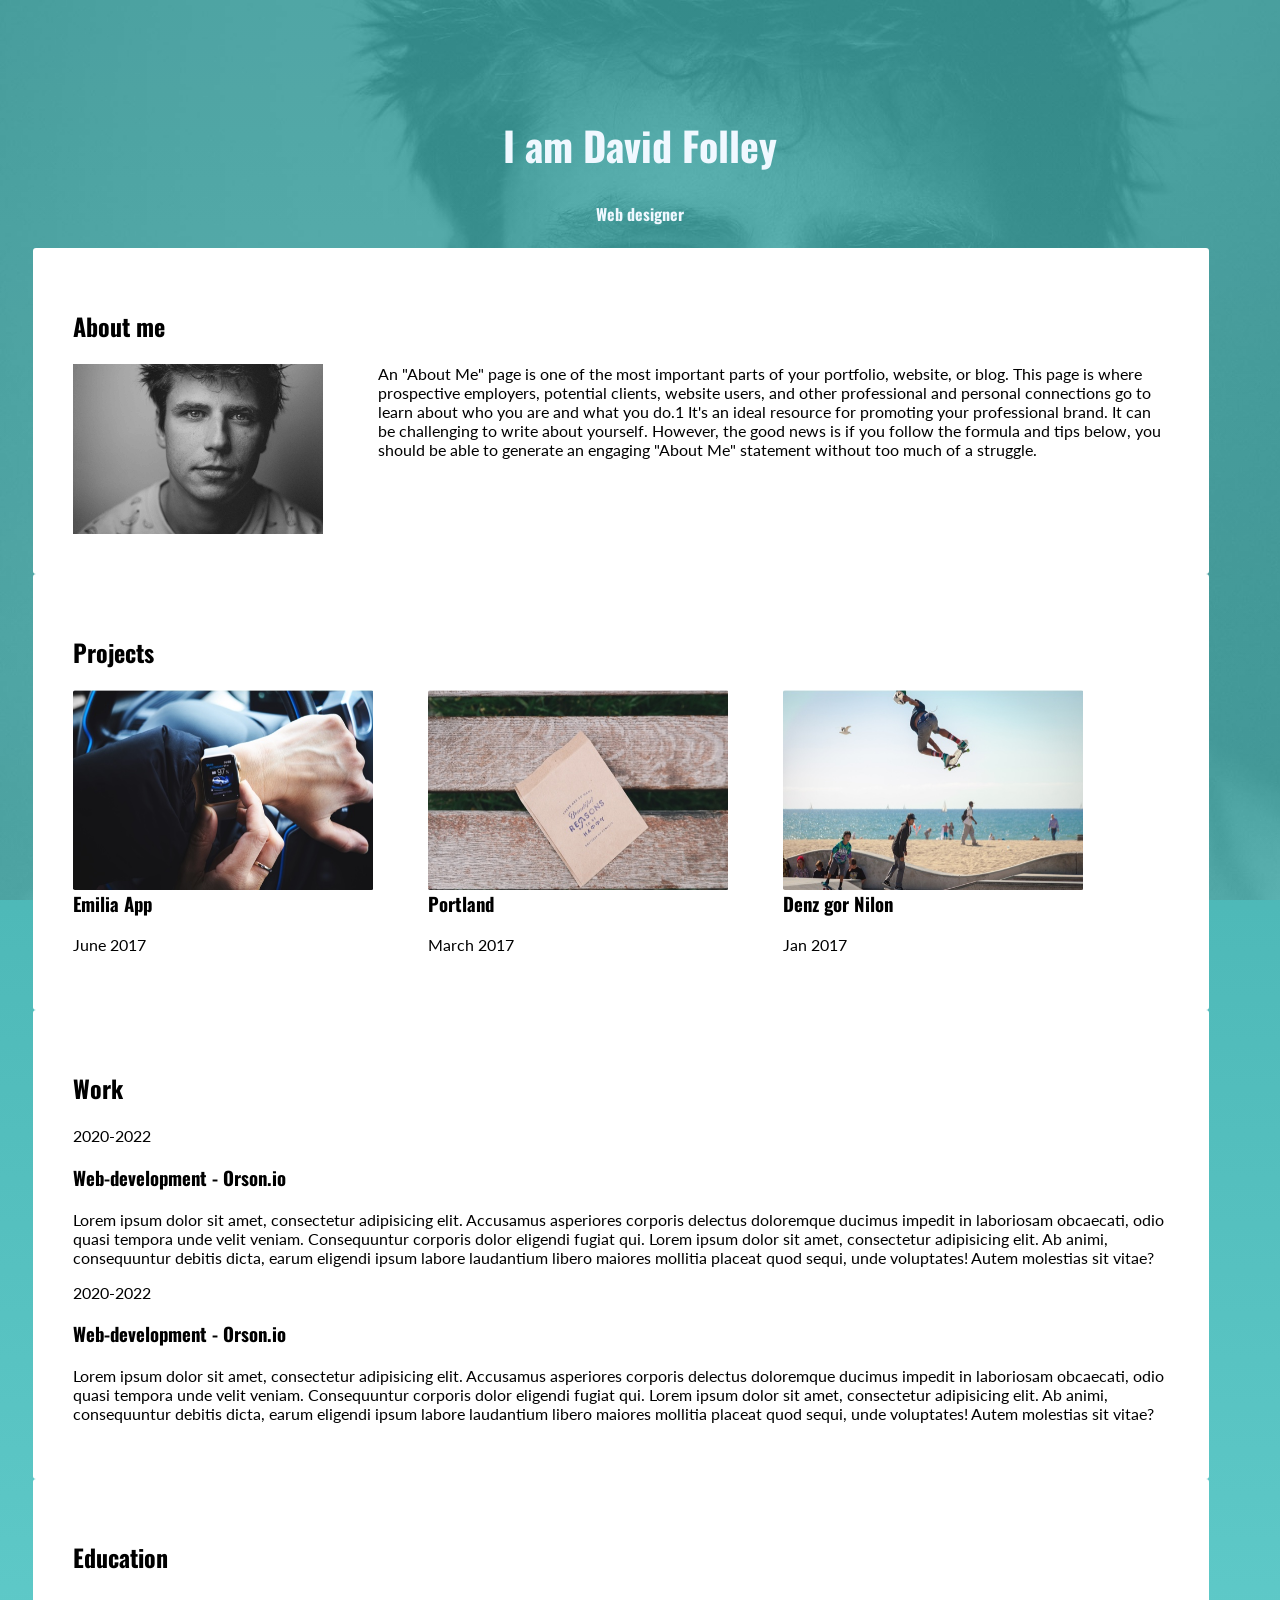
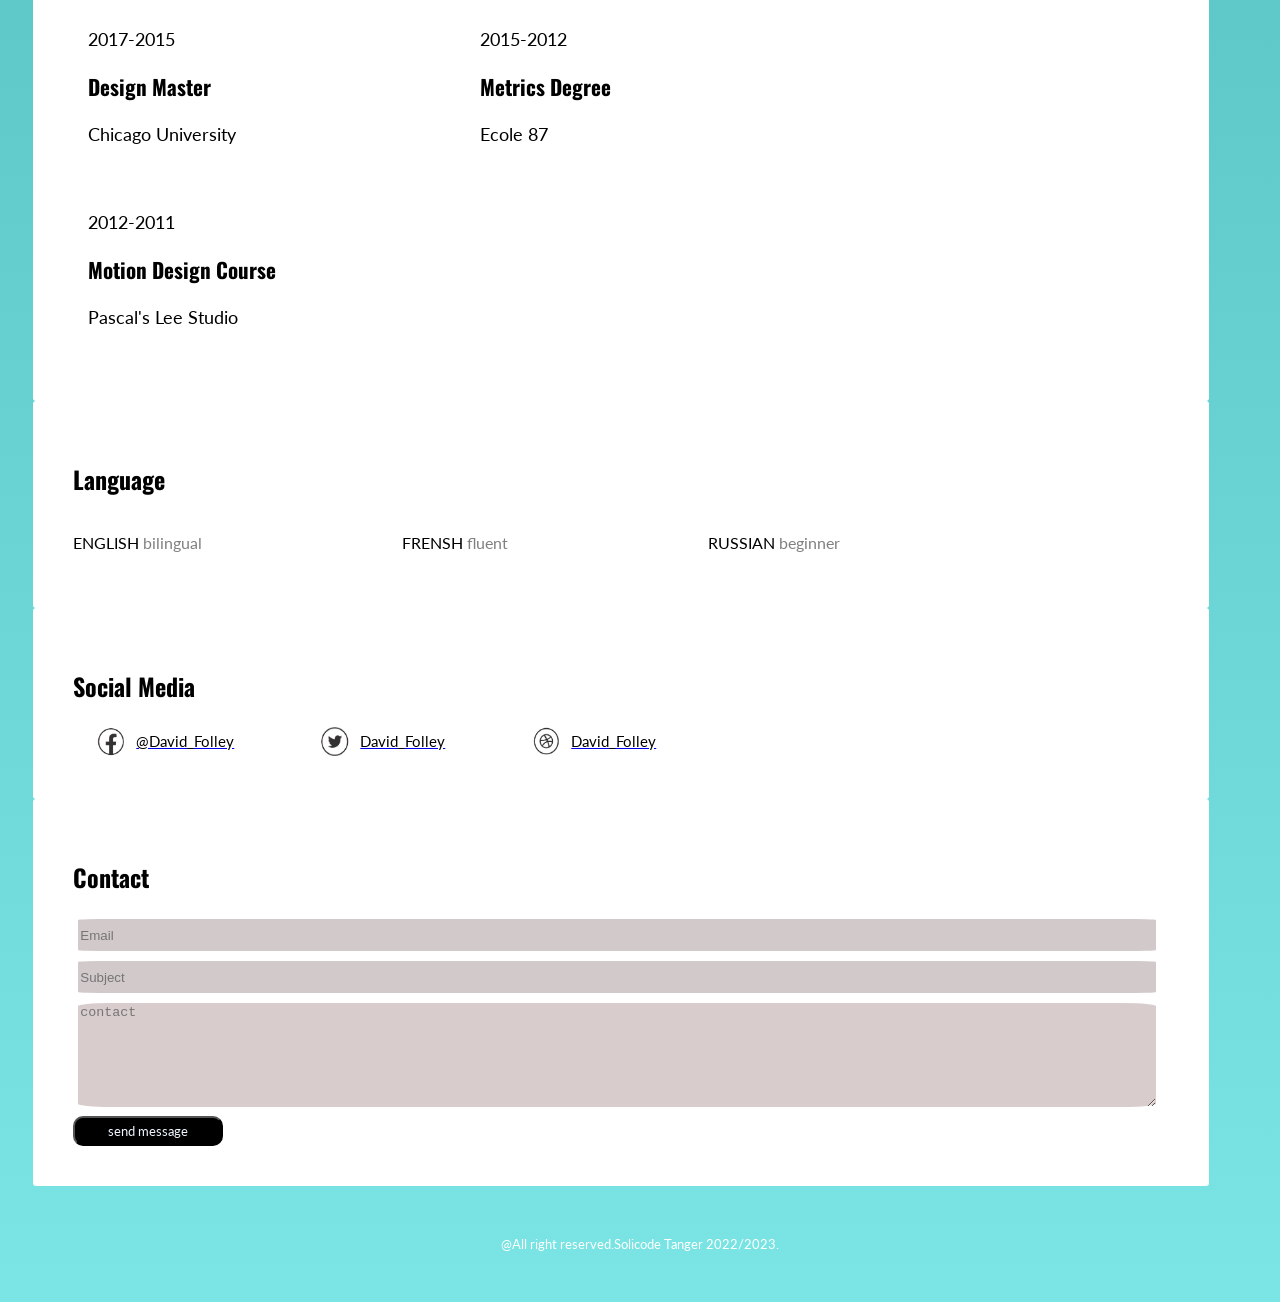
<file: index.html>
<!DOCTYPE html>
<html lang="en">
  <head>
    <title>portfilio</title>
    <meta http-equiv="Content-Type" content="text/html; charset=utf-8" />
    <link rel="stylesheet" href="style.css">
  </head>
  <body>
    <!--header here-->
    <header>
      <div><h1>I am David Folley</h1></div>
      <h4>Web designer</h4>
    </header>
    <!--back-background here-->
      <div class="background"></div>
        <div class="div1">
    <!--about me here-->      
          <h2>About me</h2>
          <img src="img/img-01.jpg" alt="mon photo" height="170" width="250">
          <p>
            An "About Me" page is one of the most important parts of your portfolio,
            website, or blog. This page is where prospective employers, potential clients,
            website users, and other professional and personal connections go to learn about
            who you are and what you do.1 It's an ideal resource for promoting your professional brand.
            It can be challenging to write about yourself. However, the good news is if you follow
            the formula and tips below, you should be able to generate an engaging "About Me" statement
            without too much of a struggle.
          </p>
      </div> 
    <!--projects here-->      
      <div class="div2">
          <h2>Projects</h2>
          <div class="box">
            <img src="img/img-02.jpg" alt="image" height="200"  width="300">
            <h3>Emilia App</h3>
            <p>June 2017</p>
          </div>
          <div class="box">
            <img src="img/img-03.jpg" alt="image" height="200"  width="300">
            <h3>Portland</h3>
            <p>March 2017</p>
          </div>
          <div class="box">
            <img src="img/img-04.jpg" alt="image" height="200"  width="300">
            <h3>Denz gor Nilon</h3>
            <P>Jan 2017</P>
          </div>
      </div>
      <!--work here-->
      <section class="div3">
          <h2>Work</h2>
          <div>
              <p>2020-2022</p>
              <h3>Web-development - Orson.io</h3>
              <p>Lorem ipsum dolor sit amet, consectetur adipisicing elit. Accusamus asperiores corporis delectus doloremque ducimus impedit in laboriosam obcaecati, odio quasi tempora unde velit veniam. Consequuntur corporis dolor eligendi fugiat qui.
              Lorem ipsum dolor sit amet, consectetur adipisicing elit. Ab animi, consequuntur debitis dicta, earum eligendi ipsum labore laudantium libero maiores mollitia placeat quod sequi, unde voluptates! Autem molestias sit vitae?</p>
          </div>
          <div class="work2">
              <p>2020-2022</p>
              <h3>Web-development - Orson.io</h3>
              <p>Lorem ipsum dolor sit amet, consectetur adipisicing elit. Accusamus asperiores corporis delectus doloremque ducimus impedit in laboriosam obcaecati, odio quasi tempora unde velit veniam. Consequuntur corporis dolor eligendi fugiat qui.
              Lorem ipsum dolor sit amet, consectetur adipisicing elit. Ab animi, consequuntur debitis dicta, earum eligendi ipsum labore laudantium libero maiores mollitia placeat quod sequi, unde voluptates! Autem molestias sit vitae?</p>
          </div>
      </section>
      <!--education here-->
      <section>
        <div class="div4">
          <h2>Education</h2>
          <div class="educ"> 
            <p>2017-2015</p>
            <h3>Design Master</h3>
            <p>Chicago University</p>
          </div>
          <div class="educ">
            <p>2015-2012</p>
            <H3>Metrics Degree</H3>
            <p>Ecole 87</p>
          </div>
          <div class="educ">
            <P>2012-2011</P>
            <h3>Motion Design Course</h3>
            <p>Pascal's Lee Studio</p>
          </div>
        </div>
      </section>
      <!--language here-->
      <section>
        <div class="div4">
          <div>
            <h2>Language</h2>
          </div>
          <DIV class="lang">
            <p><span class="span">ENGLISH </span><span class="grey-text"> bilingual</span></p>
          </DIV>
          <div class="lang">
           <p><span class="span">FRENSH </span><span class="grey-text">fluent</span></P>
          </div>
          <div class="lang">
            <p><span class="span">RUSSIAN </span><span class="grey-text">beginner</span></P>
          </div>
        </div>
      </section>
      <!--Social media here-->
        <div class="socialmedia">
          <h2>Social Media</h2>
            <div>
                <a href="#facebook" class="icons">
                  <img src="img/facebook.jpg" alt="facebook" class="ICON">
                  <span class="user">@David_Folley</span>
                </a>
                <a href="#twitter" class="icons">
                  <img src="img/twitter.jpg" alt="twitter" class="ICON">
                  <span class="user">David_Folley</span>
                </a>
                  
                <a href="#dribble" class="icons">
                  <img src="img/dribble.jpg" alt="dribble" class="ICON">
                  <span class="user">David_Folley</span>
                </a>
                
            </div>
        </div>
      <!--contact here-->
        <div class="div6">
          <h2>Contact</h2>
          <div>
            <input type="email" placeholder="Email" class="input">
          </div>  
          <div>
            <input type="text" name="subject" class="input" placeholder="Subject">
          </div>  
          <div>
            <textarea name="contact" placeholder="contact" class="textarea"></textarea>
          </div>
          <div>
            <button type="submit" class="button"><span class="send-msg">send message</span></button>
          </div>
        </div>
  <!--footer here-->        
    <footer>
      <p class="footer">@All right reserved.Solicode Tanger 2022/2023.</p>
    </footer>
  </body>
</html>
</file>
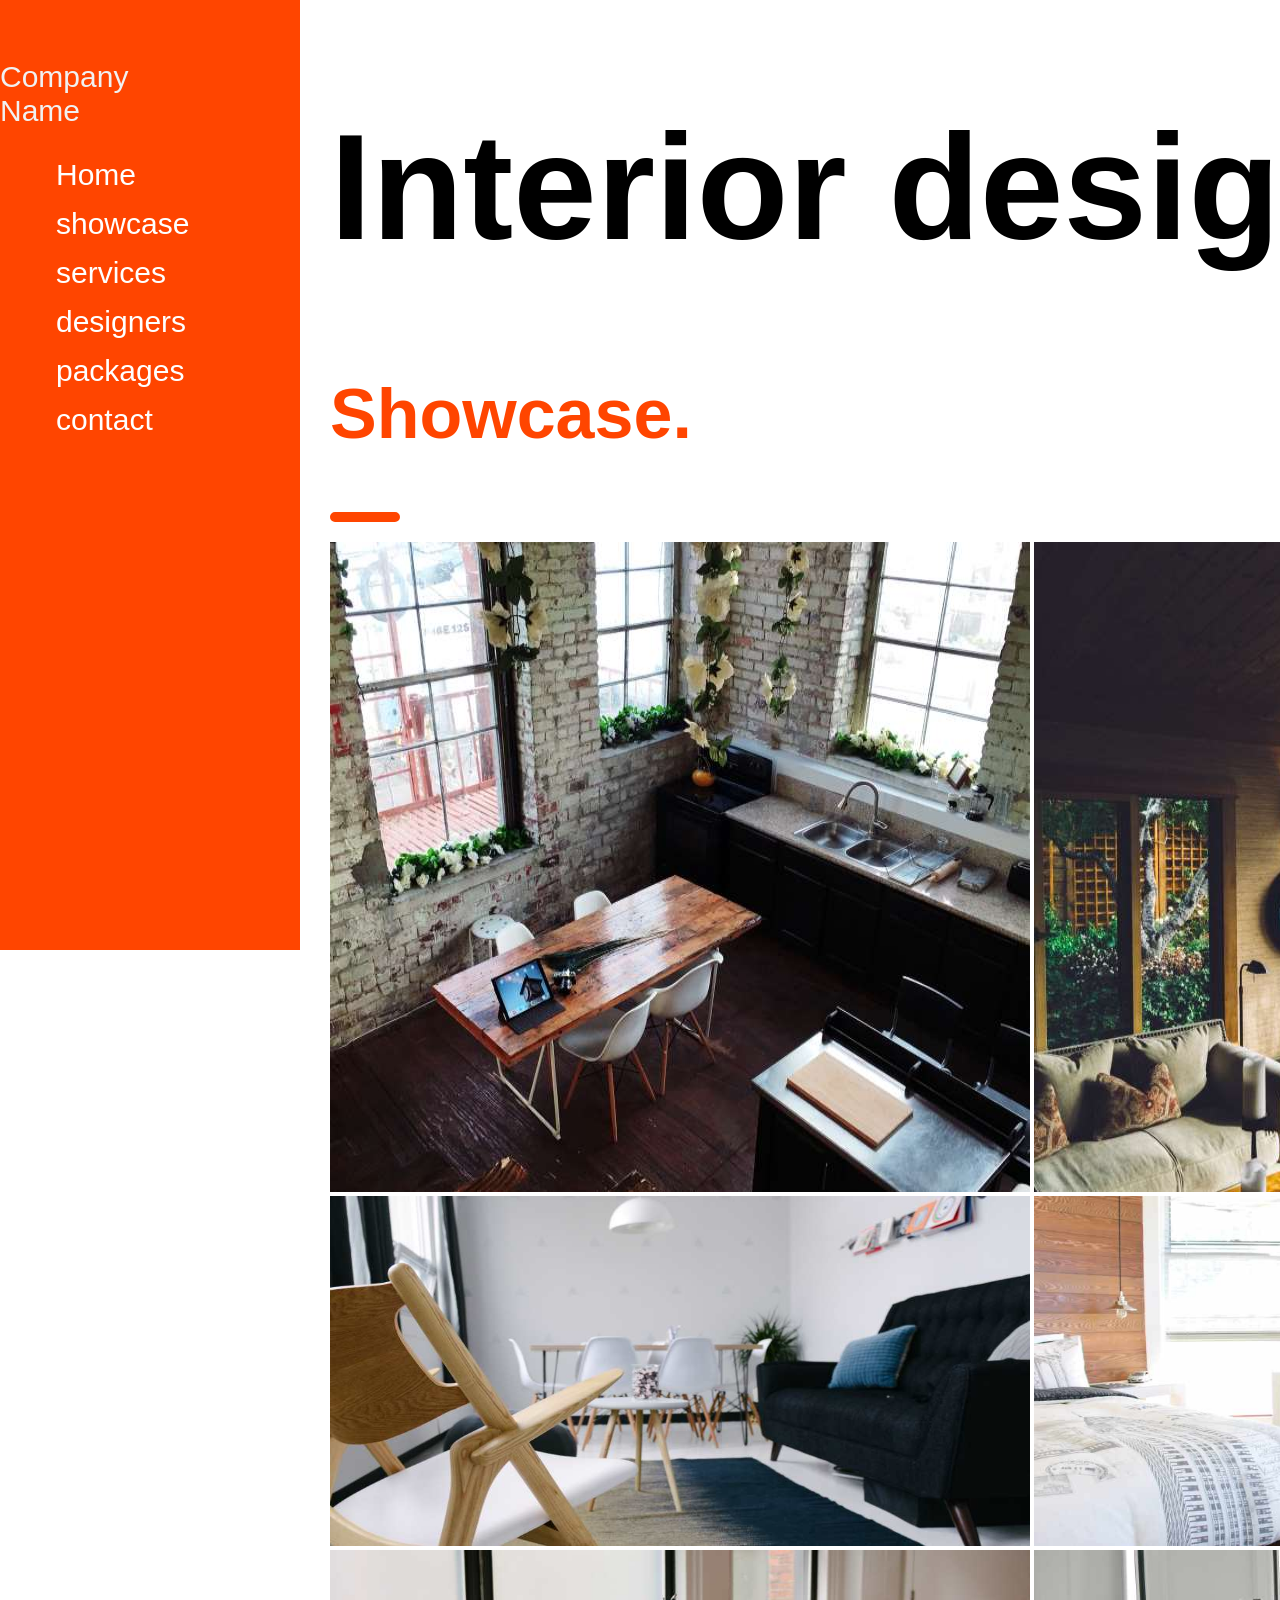
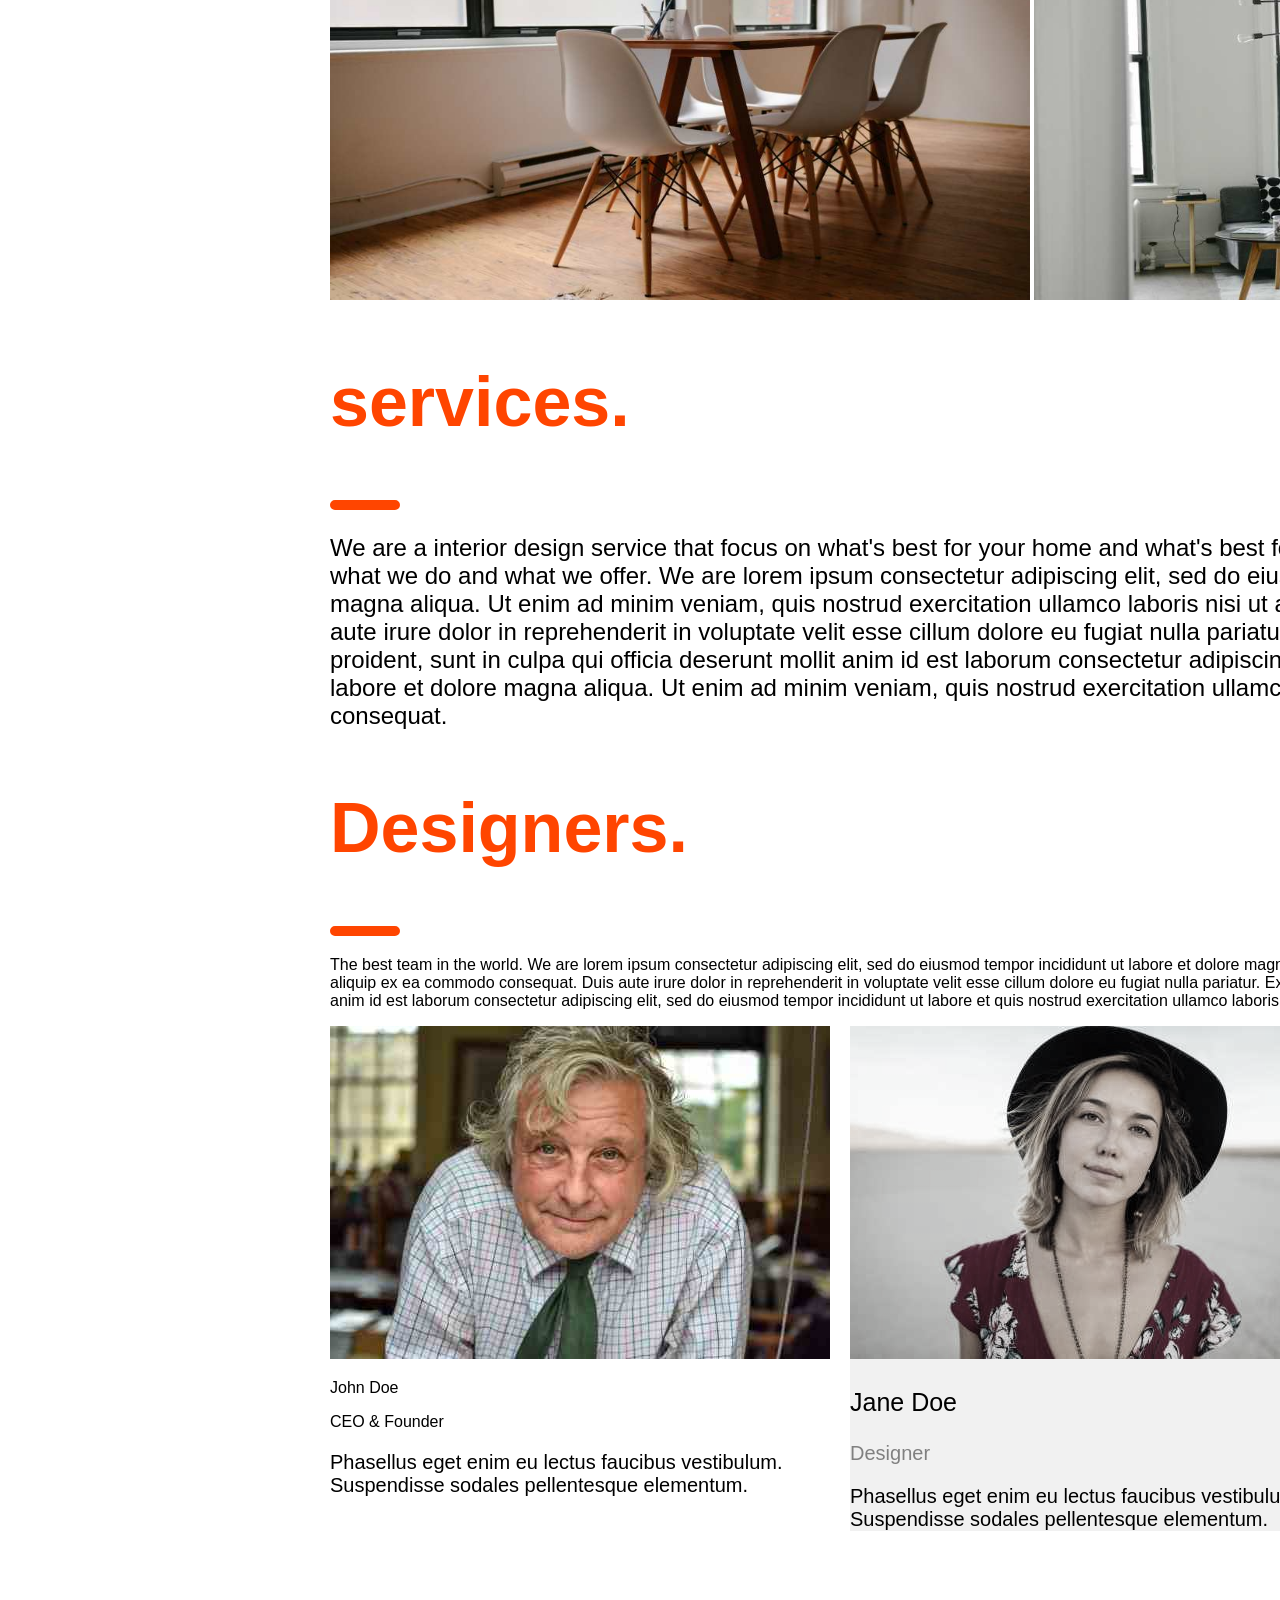
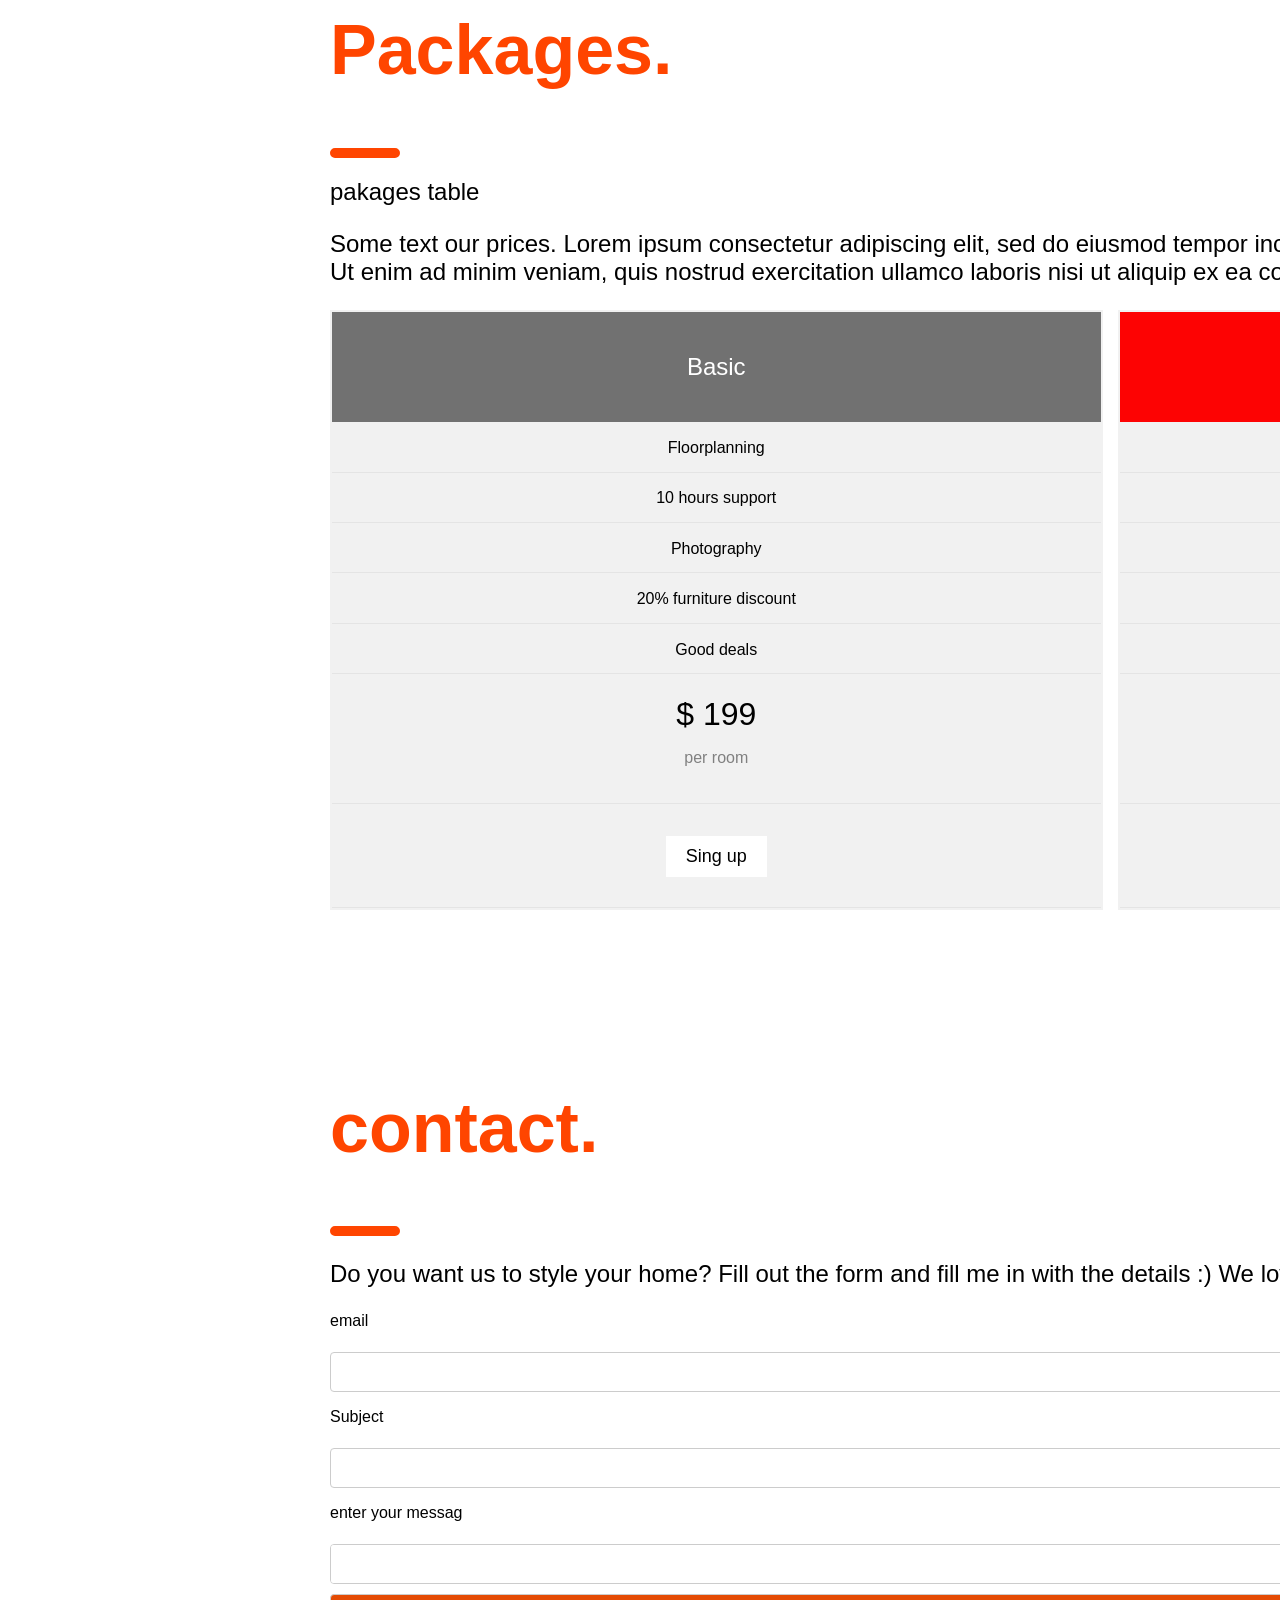
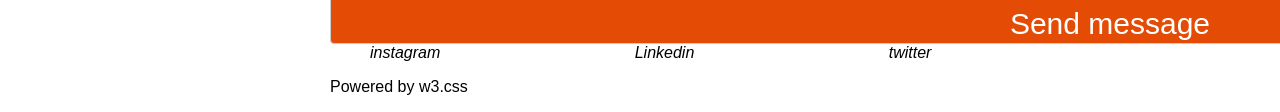
<file: Desktop/brief 2/brif2/html et  css/brif2.html>
<!DOCTYPE html>
<html lang="en">
<head>
    <meta charset="UTF-8">
    <meta http-equiv="X-UA-Compatible" content="IE=edge">
    <meta name="viewport" content="width=device-width, initial-scale=1.0">
    <link rel="stylesheet" href="https://fonts.googleapis.com/css?family=Poppins%22%3E">
    <link rel="stylesheet" href="./brif2.css">
    <title>Interior design</title>
</head>
 
<body>
    <div class="container">
        <div class="one">
            <nav id="nav">
                <p id="copanynam">Company <br>Name</p>
                <ul id="navelements">
                    <li class="element"><a href="#home">Home</a></li>
                    <li class="element"><a href="#showcase">showcase</a></li>
                    <li class="element"><a href="#services">services</a></li>
                    <li class="element"><a href="#designers">designers</a></li>
                    <li class="element"><a href="#packages">packages</a></li>
                    <li class="element"><a href="#contact">contact</a></li>
                </ul>
            </nav>
        </div>   
        <div class="content"> 
            <header>
                <h1 id="home">Interior design</h1>
            </header>
                <section class="sections" id="showcase">
                    <h2 class="allh2">Showcase.</h2>
                    <hr>
                    <div>
                        <img class="Showcase2" src="../image/kitchenconcrete.jpg" alt="kitchen">
                        <img class="Showcase2" src="../image/atrium.jpg" alt="atrium">
                        <img class="Showcase3" src="..//image/livingroom.jpg" alt="livingroom">
                        <img class="Showcase3" src="../image/bedroom.jpg" alt="livingroom">
                        <img class="Showcase4" src="../image/diningroom.jpg" alt="diningroom">
                        <img class="Showcase4" src="../image/livingroom2.jpg" alt="livingroom2">
                    </div>
                </section>
                <section>
                    <h2 class="allh2">services.</h2>
                    <hr>
                    <div class="paragraphs">
                    <p >We are a interior design service that focus on what's best for your home and what's best for you!
        
                        Some text about our services - what we do and what we offer. We are lorem ipsum consectetur adipiscing elit, sed do eiusmod tempor incididunt ut labore et dolore magna aliqua. Ut enim ad minim veniam, quis nostrud exercitation ullamco laboris nisi ut aliquip ex ea commodo consequat. Duis aute irure dolor in reprehenderit in voluptate velit esse cillum dolore eu fugiat nulla pariatur. Excepteur sint occaecat cupidatat non proident, sunt in culpa qui officia deserunt mollit anim id est laborum consectetur adipiscing elit, sed do eiusmod tempor incididunt ut labore et dolore magna aliqua. Ut enim ad minim veniam, quis nostrud exercitation ullamco laboris nisi ut aliquip ex ea commodo consequat.</p>
                    </div>
                </section>
                <section class="sections" id="designers">
                    <h1 class="allh2">Designers.</h1>
                    <hr>
                    <div id="paragraphs">
                        <p>The best team in the world.
        
                            We are lorem ipsum consectetur adipiscing elit, sed do eiusmod tempor incididunt ut labore et dolore magna aliqua. Ut enim ad minim veniam, quis nostrud exercitation ullamco laboris nisi ut aliquip ex ea commodo consequat. Duis aute irure dolor in reprehenderit in voluptate velit esse cillum dolore eu fugiat nulla pariatur. Excepteur sint occaecat cupidatat non proident, sunt in culpa qui officia deserunt mollit anim id est laborum consectetur adipiscing elit, sed do eiusmod tempor incididunt ut labore et quis nostrud exercitation ullamco laboris nisi ut aliquip ex ea commodo consequat.
                            
                            Our designers are thoughtfully chosen:</p>
                        </div>
                    <div class="designeteem">
                        <div class="designersbio">    
                                <div id="johndoe">
                                    <img src="../image/team3.jpg" alt="john">
                                <div class="designers bio">
                                    <p id="nam">John Doe</p>
                                    <p id="job">CEO & Founder</p>
                                    <p class="boi">Phasellus eget enim eu lectus faucibus vestibulum. Suspendisse sodales pellentesque elementum.</p>
                                </div>
                            </div>
                        </div>
                    <div class="designersbio">
                        <div class="johndoe">
                            <img src="../image/team1.jpg" alt="Jane">
                            <p class="nam">Jane Doe</p>
                            <p class="job">Designer</p>
                            <p class="boi">Phasellus eget enim eu lectus faucibus vestibulum. Suspendisse sodales pellentesque elementum.</p>
                        </div>
                    </div>
                    <div class="designersbio">
                        <div class="johndoe">
                            <img src="../image/team2.jpg" alt="john">
                            <p class="nam">Mike Ross</p>
                            <p class="job">Architect</p>
                            <p class="boi">Phasellus eget enim eu lectus faucibus vestibulum. Suspendisse sodales pellentesque elementum.</p>
                        </div>
                    </div>
                </div>
                </section>
                <section class="sections">
                </section>
                <section class="secstions" id="packages">
                    <h2 class="allh2">Packages.</h2>
                    <hr>
                    <div class="paragraphs">pakages table
                        <p>Some text our prices. Lorem ipsum consectetur adipiscing elit, sed do eiusmod tempor incididunt ut labore et dolore magna aliqua. Ut enim ad minim veniam, quis nostrud exercitation ullamco laboris nisi ut aliquip ex ea commodo consequat. Duis aute irure</p>
                    </div>
                    <div id="table">
                        <table id="basic">
                            <tr><th>Basic</th></tr>
                            <tr><td>Floorplanning</td></tr>
                            <tr><td>10 hours support</td></tr>
                            <tr><td>Photography</td></tr>
                            <tr><td>20% furniture discount</td></tr>
                            <tr><td>Good deals</td></tr>
                            <tr class="data"><td><span class="price">$ 199</span><br><p class="object">per room</p></td></tr>
                            <tr><td><button type="button">Sing up</button></td></tr>
                        </table>
                        <table id="pro">
                            <tr><th>Pro</th></tr>
                            <tr><td>Floorplanning</td></tr>
                            <tr><td>50 hours support</td></tr>
                            <tr><td>Photography</td></tr>
                            <tr><td>50% furniture discount</td></tr>
                            <tr><td>GREAT deals</td></tr>
                            <tr class="data"><td><span class="price">$ 259</span><br><p class="object">per room</p></td></tr>
                            <tr><td><button type="button">Sing up</button></td></tr>
                        </table>    
                    </div>
                </section>
                <section class="sections" id="contact">
                    <h1 class="allh2">contact.</h1>
                    <hr>
                    <div class="paragraphs">
                        <p>Do you want us to style your home? Fill out the form and fill me in with the details :) We love meeting new people</p>
                    </div>
                    <form action="nnjk" class="reveal-content">
                        <p>email</p>
                        <input type="email" class="form-control" id="email" >
                        <p>Subject</p>
                        <input type="messge" class="form-control" id="subject">
                        <p>enter your messag</p>
                        <textarea class="form-control" rows="5" ></textarea>  
                        <button type="submit" class=" btn-btn-primary">Send message</button>
                        </form>
        
                </section>
                <footer> 
                    <i class="fa fa-instagram">instagram</i>
                    <i class="fa fa-linkedin">  Linkedin</i>
                    <i class="fa fa-twitter">  twitter</i>
                     <p>Powered by w3.css</p></footer>
        </div> 
    </div>
</body>
</html>
</file>
<file: style.css>
@import url('https://fonts.googleapis.com/css2?family=Oswald:wght@200&display=swap');
@import url('https://fonts.googleapis.com/css2?family=Lato:wght@200&display=swap');
body{
    background: linear-gradient( #3aa5a4 , #7ae5e4);
}
/*div here*/
.div1,.div2,.div3,.div4,.div6,.socialmedia{
    background-color: white;
    border-radius: 3px;
    height: auto;
    width: auto;
    margin-left: 2%;
    margin-right: 5%;
    align-content: center;
    padding: 40px;
    overflow: hidden;
}
/*box here*/
.box{
    box-sizing: border-box;
    position: static;
    align-items: center; 
    display: block;
    margin:  auto;
    float: left;
} 
div img{
    margin-right: 55px;
    float: left;
}
h1{
    text-align: center;
    font-size: 40px;
    color: aliceblue;
}
h4{
    text-align: center;
    color: aliceblue;
}    
/*back-background here */
.background{
    background-image: url(img/img-01.jpg);
    background-size: cover;
    background-attachment: fixed;
    background-repeat: no-repeat;
    position: absolute;
    top: 0;
    width: 100%;
    left: 0;
    margin: 0;
    height: 900px;
    opacity: 20%;
    z-index: -5;
}
/* header here*/
header{
    height: 80px;
    padding: 80PX;
}
.title img{
    float:left;
    width:220px;
    height:100px;
    margin:0px 5px 5px;
    position:relative;
    font-size: 1.4rem;
    font-weight: 600;
    margin-top: 15px;
    margin: 20px;
}
.lang{
    float: left;
    margin-right: 200px;
}
.educ{
    float: left;
    width: 33%;
    
    margin: 15px;
    width: 33%;
    font-family: 'Trebuchet MS', 'Lucida Sans Unicode', 'Lucida Grande', 'Lucida Sans', Arial, sans-serif;
    font-size: large;
}
.grey-text{ 
    color: grey;
}    
.ICON{ 
    height: 35px;
    width: 35px;
    margin: 0%;
    margin-left: 20px;
}
.icons{
    float: left;
    position: relative;
}
    
.user{
    list-style: none;
    color: black;
    font-size: 15px;
    display: flex;
    width: 5%;
    padding: 8px;
    margin-left: 0%;
    margin-right: 55px;
}
/*textarea here*/
.textarea{
    background-color: rgb(216, 204, 204);
    margin: 5px;
    border: none;
    height: 100px;
    width: 98%;
    border-radius: 3%;
}
 .input{
    background-color: rgb(210, 202, 202);
    margin: 5px;
    border: none;
    height: 30px;
    width: 98%;
    border-radius: 3%;
}
 /*button here*/
.button{
    background-color: black;
    border-radius: 10px;
    height: 30px;
    width: 150px; 
}
.send-msg{
    color: aliceblue;
}
footer{
    text-align: center;
    font-size: 13px;
    margin: 50px;
    color:white;
}
h1,h3,h2,h4,h5{
    font-family: 'Oswald', sans-serif;
}
p,span{
    font-family: 'lato',sans-serif;
}
</file>
<file: Desktop/brief 2/brif2/html et  css/brif2.css>
*{
    font-family:'Poppins', sans-serif;
}
body{
    padding: 0px;
    margin: 0px;
}
hr{
    width: 60px;
    border: 5.4px solid orangered;
    border-radius: 5px;
    margin: 20px 0px;
}
#home{
    font-size: 150px;
}
#home{
    display: flex;
    }
    .allh2{
        font-size: 70px;
        color: orangered;
    }
/* ====================> title<=========== */
#nav{
    background-color: orangered;
    left: 0;
    top: 0;
    position: sticky;
    width: 300px;
    height: 950px;
}
nav ul li:hover{
    background-color: #FFFFFF;
    transition-duration: 0.5s;
}
.container{
    display: flex;
}
#copanynam{
    font-size: 30px;
    color: #f1f1f1;
    margin-top: 0%;
    padding-top: 20%;
}
a{
    text-decoration: none;
    color: white;
    margin-bottom: 500px;
    padding: 8px 16px;
}
a:hover{
    color: #0a0a0a;
    transition-duration: 0.5s;
}
#navelements{
    list-style: none;
}
.element{
    font-size: 30px;
    margin-bottom: 15px;
}


/* =========================> nav bar <=====================*/
.content{
    display: flexbox;
    padding-left: 30px;
    padding-right: 30px;
    
}
.sections{    
    margin: 50px,50px;

}
.Showcase2{
    width: 700px;
    height: 650px;
    display: inline-flexbox;
}
.Showcase3{
    width: 700px;
    height: 350px;
    display: inline-flexbox;
  
}
.Showcase4{
    width: 700px;
    height: 350px;
    display: inline-flexbox;
}/*==================================> Showcase<===============*/
.paragraphs{
    font-style: unset;
    padding-right: 10%;
    font-size: x-large;
}
/*==================================> paragraphs<===============*/
.designeteem{
    display: flex;
    padding-right: 5%;
}
.johndoe{
    background-color: #f1f1f1;
    filter: grayscale(80%);
}
.designersbio :not(last child){
    margin-right: 10px;
}
.nam{
    font-size: 25PX;
    padding-top: 0px;
}
.job{
    font-size: 20px;
    color: gray ;
}
.boi{
    font-size: 20px;
}
#imgdesignr{
    padding-right: 5%;
}
/*============================> desaginers <=========================*/
input{
    width: 100%;
    padding: 12px;  
    border: 1px solid #ccc; 
    border-radius: 4px; 
    box-sizing: border-box; 
    margin-top: 6px; 
    margin-bottom: 16px;
    resize: vertical 
}
.form-control{
    font-family: 'Poppins', sans-serif;
    font-size: 20px;
    width: 100%;
    height: 40px;
    padding: 12px;  
    border: 1px solid #ccc; 
    border-radius: 4px; 
    box-sizing: border-box; 
    margin-top: 6px; 
    margin-bottom: 0px;
    resize: vertical 
}
.btn-btn-primary{
    color: white;
    font-size: 30px;
    background-color: rgb(228, 75, 4);
    width: 100%;
    height: 50px;
    padding: 12px;  
    border: 1px solid #ccc; 
    border-radius: 4px; 
    box-sizing: border-box; 
    margin-top: 6px; 
    margin-bottom: 0px;
    resize: vertical 
}
.btn-btn-primary:hover{
    background-color: #b4abab;
    transition-duration: 0.1s;
}
/*============================>contact bar<========================*/
.row-padding{
    display: flex;
    max-width: 500px;
    box-sizing: inherit;
    width: 500px;
    margin-left: 30%;
    

}
.half{
    list-style: none;
    margin-left: 3%;
    

}
.ul{
    padding: 0;
    margin: 0;
    background-color: #f1f1f1;
    list-style-type:none
    
}
.dark-grey{
    color: #fff;
    background-color: #616161;
}
.padding-16{
    padding-top: 16px!;
    padding-bottom: 16px!;
}
.boton-size{
    background-color: #f1f1f1;
}
.botton{
    border: none;
    padding: 8px 16px;
    color: inherit;
    background-color: white;
    font: inherit;
}
.boton-size2{
    background-color: #f1f1f1;
}
.button2{
    border: none;
    padding: 8px 16px;
    color: inherit;
    background-color: orangered;
    font: inherit;
    border: none;
    padding-bottom: 10px;
}
.pro{
    color: #fff;
    background-color: orangered;
}
.padding-16{
    padding: 16px;
}
/*===============================>table<===================*/
#table{
    display: flex;
    gap: 15px;
}
table{
    width: 100%;
    height: 600px;
    background-color: rgb(241, 241, 241);
    margin-bottom: 120px;
    font-family: 'Poppins', sans-serif;
}
#basic td{
    border-bottom:solid 1px  rgba(128, 128, 128, 0.119) ;
    text-align: center;
}
#basic th{
    font-size: x-large;
    font-weight: 500;
    color: #FFFFFF;
    background-color: #717171;
    padding-bottom: 10px;
    padding-top: 10px;
}
#basic button{
    background-color: white;
    color: black;
    border: none;
    font-family: 'Poppins', sans-serif;
    font-size: large;
    padding: 10px 20px;
    cursor: pointer;
}
#basic button:hover{
    background-color: #717171;
    color: #ffffff;
}
#pro th{
    font-size: x-large;
    font-weight: 500;
    color: #FFFFFF;
    background-color: #fd0303;
    padding-bottom: 10px;
    padding-top: 10px;
}
#pro  td{
    border-bottom:solid 1px rgba(128, 128, 128, 0.119);
    text-align: center;
}
#pro button{
    background-color: rgb(209, 25, 25);
    color: rgb(255, 255, 255);
    border: none;
    font-family: 'Poppins', sans-serif;
    font-size: large;
    padding: 10px 20px;
    cursor: pointer;
}
#pro button:hover{
    background-color: #717171;
}
.price{
    font-size: xx-large;
}
.object{
    color: #808080;
}
.data{
    height: 8em;
}
/* footr*/
i{
    cursor: pointer;
    font-family: 'Poppins', sans-serif;
    margin-left: 40px;
    margin-right: 150px;
}
</file>
